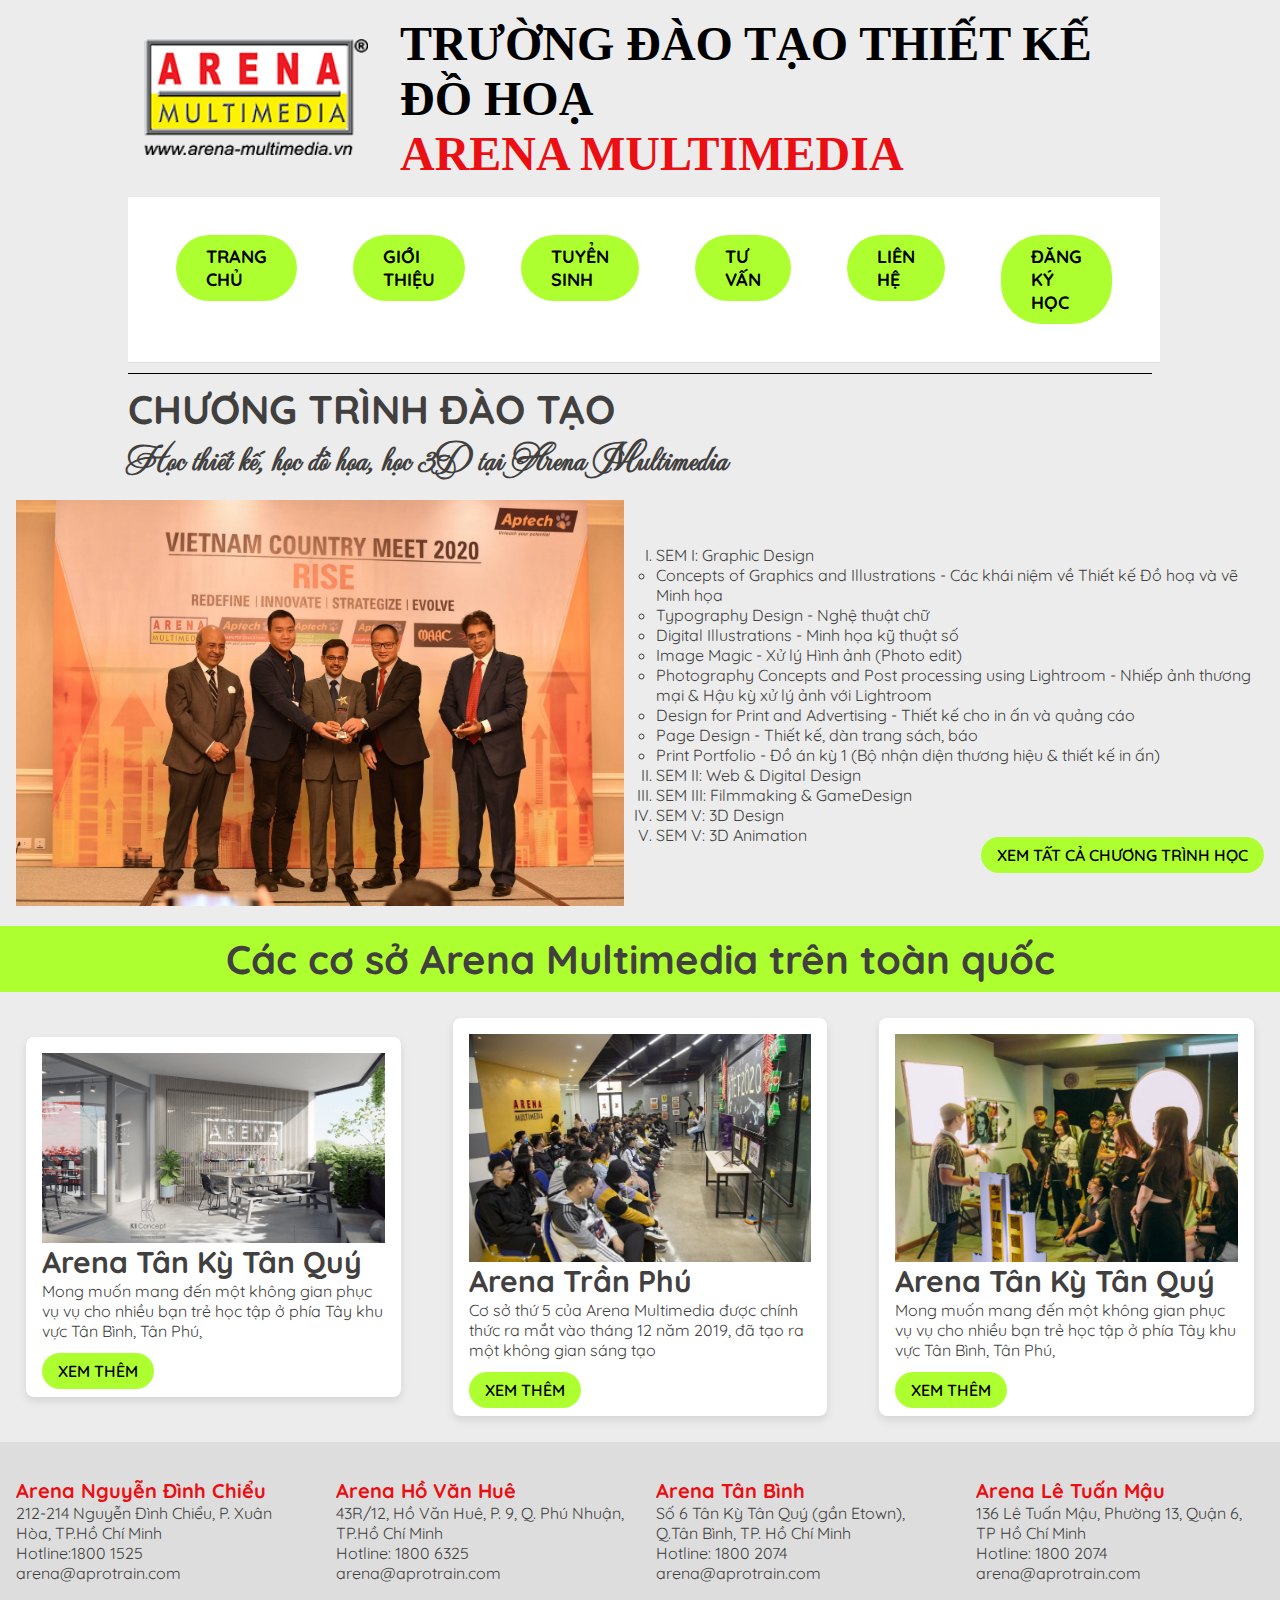
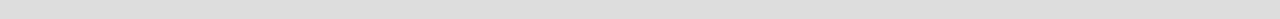
<file: index.html>
<!doctype html>
<html>
	<head>
<meta charset="utf-8">
<title>TRƯỜNG ĐÀO TẠO THIẾT KẾ ĐỒ HOẠ
ARENA MULTIMEDIA</title>
 <link rel="icon" href="img/Favicon-1.png">
<link rel="stylesheet" href="CSS/main_style.css">
	
</head>

<body>
<div class="container">
	
			<div class="row">
			<div class="col-3">
				<img src="img/Favicon-1.png" alt="logo-arena" class="img-100"></div>
			
		  <div class="col-9">
			<h1 class="text-dark">TRƯỜNG ĐÀO TẠO THIẾT KẾ ĐỒ HOẠ
              <br>
				<span class="text-primary ">ARENA MULTIMEDIA  </span>  </h1>      		
  </div>
	</div>
  <div class="row">
			<div class="">
				<nav class="navbar">
					<ul>
						<li><a href="index.html">TRANG CHỦ</a></li>
						<li><a href="gioi_thieu.html">GIỚI THIỆU</a></li>
						<li><a href="tuyensinh.html">TUYỂN SINH</a></li>
						<li><a href="tuvan.html">TƯ VẤN</a></li>
						<li><a href="lienhe.html">LIÊN HỆ</a></li>
						<li><a href="dangkyhoc.html">ĐĂNG KÝ HỌC</a></li>
					</ul>
				</nav>
				</div>
				</div>
					<div class="full-line"></div>
				
				
				
				<h2>CHƯƠNG TRÌNH ĐÀO TẠO</h2>
	<h3 class="font-script">Học thiết kế, học đồ họa, học 3D tại Arena Multimedia</h3>

			</div>

		
		<div class="row">
			<div class="col-6">
				<img src="img/pic 01.jpg" alt="doitac_arena" class="img-100">
			</div>
			<div class="col-6">
				<ol type="I">
		<li>SEM I: Graphic Design
		<ul>
		<li>Concepts of Graphics and Illustrations - Các khái niệm về Thiết kế Đồ hoạ và vẽ Minh họa</li>
		<li>Typography Design - Nghệ thuật chữ</li>
		<li>Digital Illustrations - Minh họa kỹ thuật số</li>
		<li>Image Magic - Xử lý Hình ảnh (Photo edit)</li>
		<li>Photography Concepts and Post processing using Lightroom - Nhiếp ảnh thương mại &amp; Hậu kỳ xử lý ảnh với Lightroom</li>
		<li>Design for Print and Advertising - Thiết kế cho in ấn và quảng cáo</li>
		<li>Page Design - Thiết kế, dàn trang sách, báo</li>
		<li>Print Portfolio - Đồ án kỳ 1 (Bộ nhận diện thương hiệu &amp; thiết kế in ấn)</li>
	</ul>
		</li>
		<li>	SEM II: Web &amp; Digital Design</li>
		<li>SEM III: Filmmaking &amp; GameDesign</li>
		<li>SEM V: 3D Design</li>
		<li>SEM V: 3D Animation</li>
	</ol>
			
			<p align="right">
				<a href="#" class="btn-primary">XEM TẤT CẢ CHƯƠNG TRÌNH HỌC</a>
				</p>
			</div>
		</div>
	<div class="container-fluid py-5">
  <div class="container text-center">
	  <h2 class="text-white fw-bold">Các cơ sở Arena Multimedia trên toàn quốc</h2>
		</div>
		</div>

		
	<div class="row">
		<div class="col-4">
			<div class="card">
			<img src="img/pic (1).png" alt="" class="img-100">
			<h4>Arena Tân Kỳ Tân Quý</h4>
			<p class="margin">Mong muốn mang đến một không gian phục vụ vụ cho nhiều bạn trẻ học tập ở phía Tây khu vực Tân Bình, Tân Phú,</p>
			<p><a href="#" class="btn-primary">XEM THÊM</a></p></div>
		</div>
		<div class="col-4">
			<div class="card">
		<img src="img/pic (4).jpg" alt="" class="img-100">
			<h4>Arena Trần Phú</h4>
			<p class="margin">Cơ sở thứ 5 của Arena Multimedia được chính thức ra mắt vào tháng 12 năm 2019, đã tạo ra một không gian sáng tạo</p>
			<p><a href="#"  class="btn-primary">XEM THÊM</a></p></div>
		</div>
		<div class="col-4">
			<div class="card h-100">
		<img src="img/pic (5).jpg" alt="" class="img-100">
			<h4>Arena Tân Kỳ Tân Quý</h4>
			<p class="margin"> Mong muốn mang đến một không gian phục vụ vụ cho nhiều bạn trẻ học tập ở phía Tây khu vực Tân Bình, Tân Phú,</p>


			<p><a href="#" class="btn-primary">XEM THÊM</a></p></div>
		</div>
	</div>

		<footer>
	<div>
	<div class="row">
		<div class="col-3">
			<h5 class="text-primary">Arena Nguyễn Đình Chiểu</h5>
			<p>212-214 Nguyễn Đình Chiểu, P. Xuân Hòa, TP.Hồ Chí Minh</p>
			<p>Hotline:1800 1525</p>			
			<p>arena@aprotrain.com</p>
	</div>
		<div class="col-3">
			<h5 class="text-primary">Arena Hồ Văn Huê</h5>
			<p>43R/12, Hồ Văn Huê, P. 9, Q. Phú Nhuận, TP.Hồ Chí Minh</p>
			<p>Hotline: 1800 6325</p>			
			<p>arena@aprotrain.com</p>
	</div><div class="col-3">
			<h5 class="text-primary">Arena Tân Bình</h5>
			<p>Số 6 Tân Kỳ Tân Quý (gần Etown), Q.Tân Bình, TP. Hồ Chí Minh</p>
			<p>Hotline: 1800 2074</p>			
			<p>arena@aprotrain.com</p>
	</div><div class="col-3">
			<h5 class="text-primary">Arena Lê Tuấn Mậu</h5>
			<p>136 Lê Tuấn Mậu, Phường 13, Quận 6, TP Hồ Chí Minh
</p>
			<p>Hotline: 1800 2074</p>			
			<p>arena@aprotrain.com</p>
	</div>

	
		
	</div>
</div>	
</footer>
	
	
	
	
	
	
		
	
	
		
	
	
	
	


	








	
	
</body>
</html>
</file>
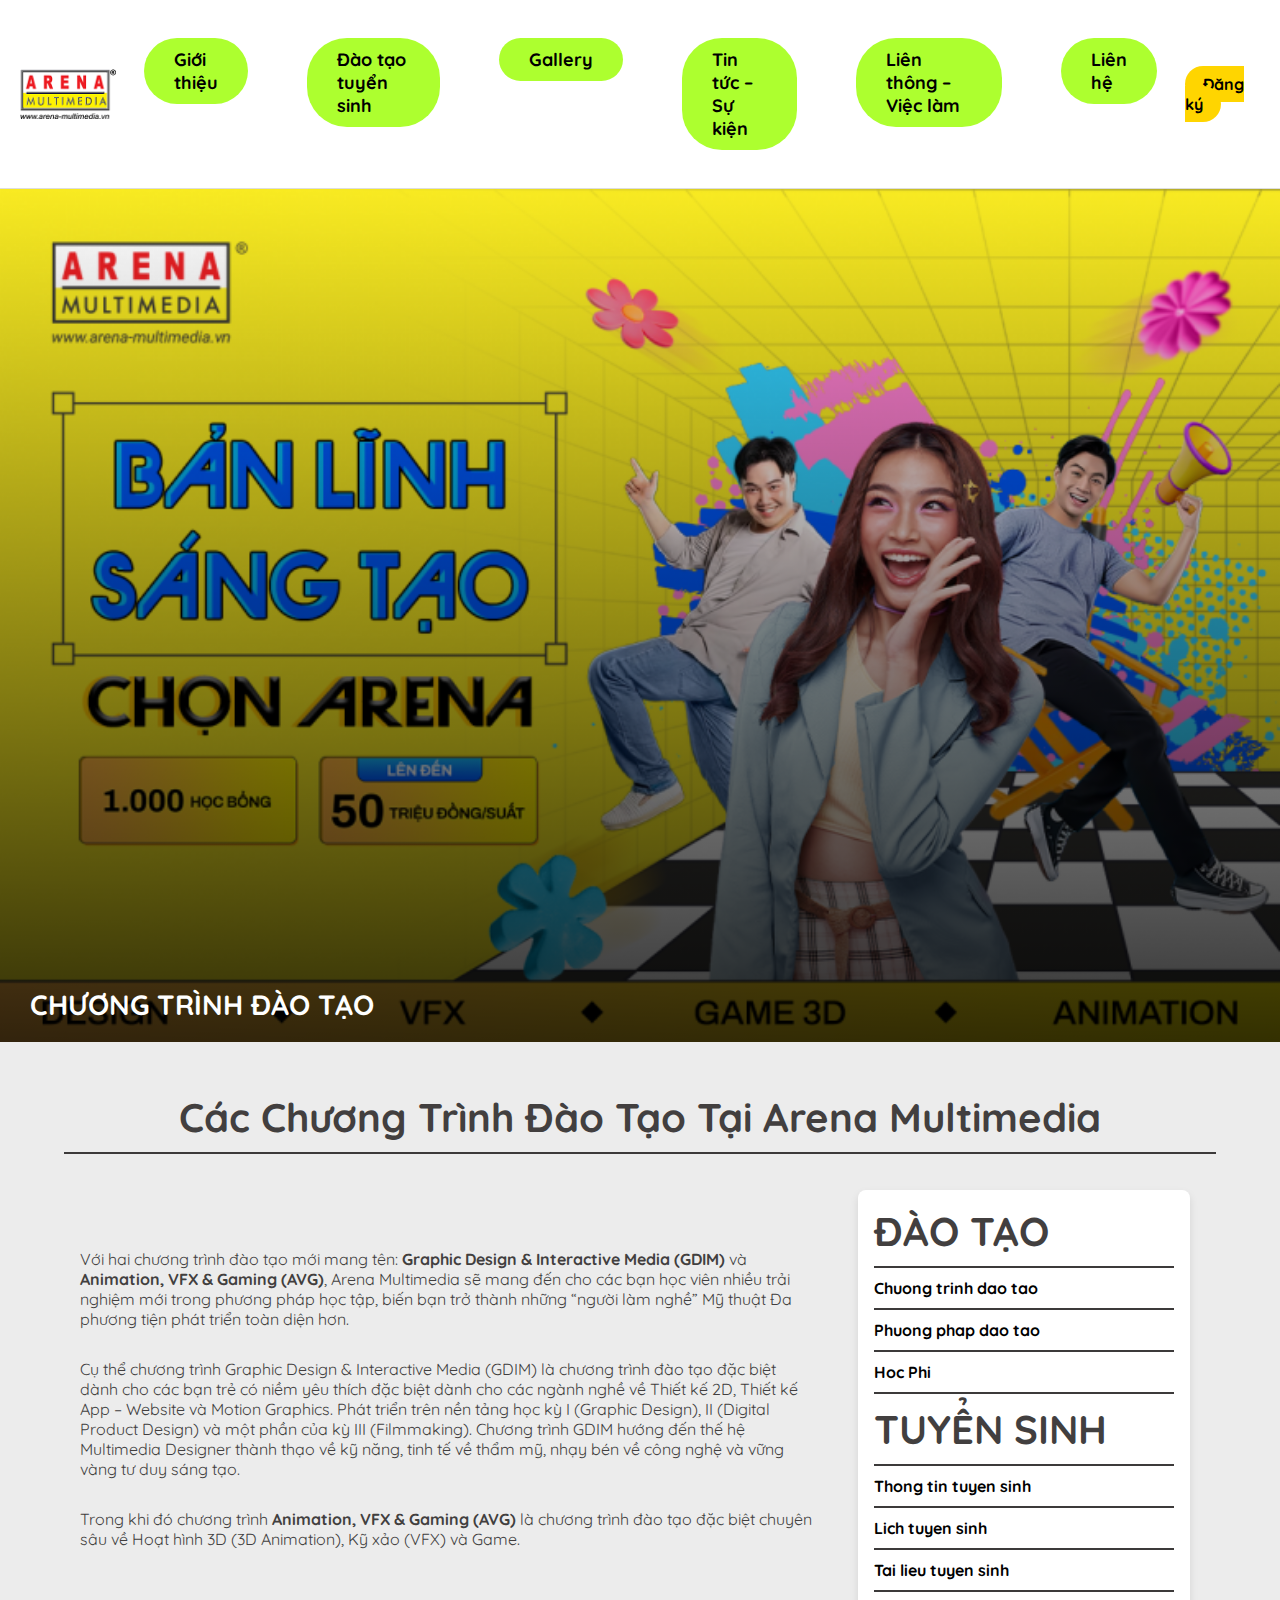
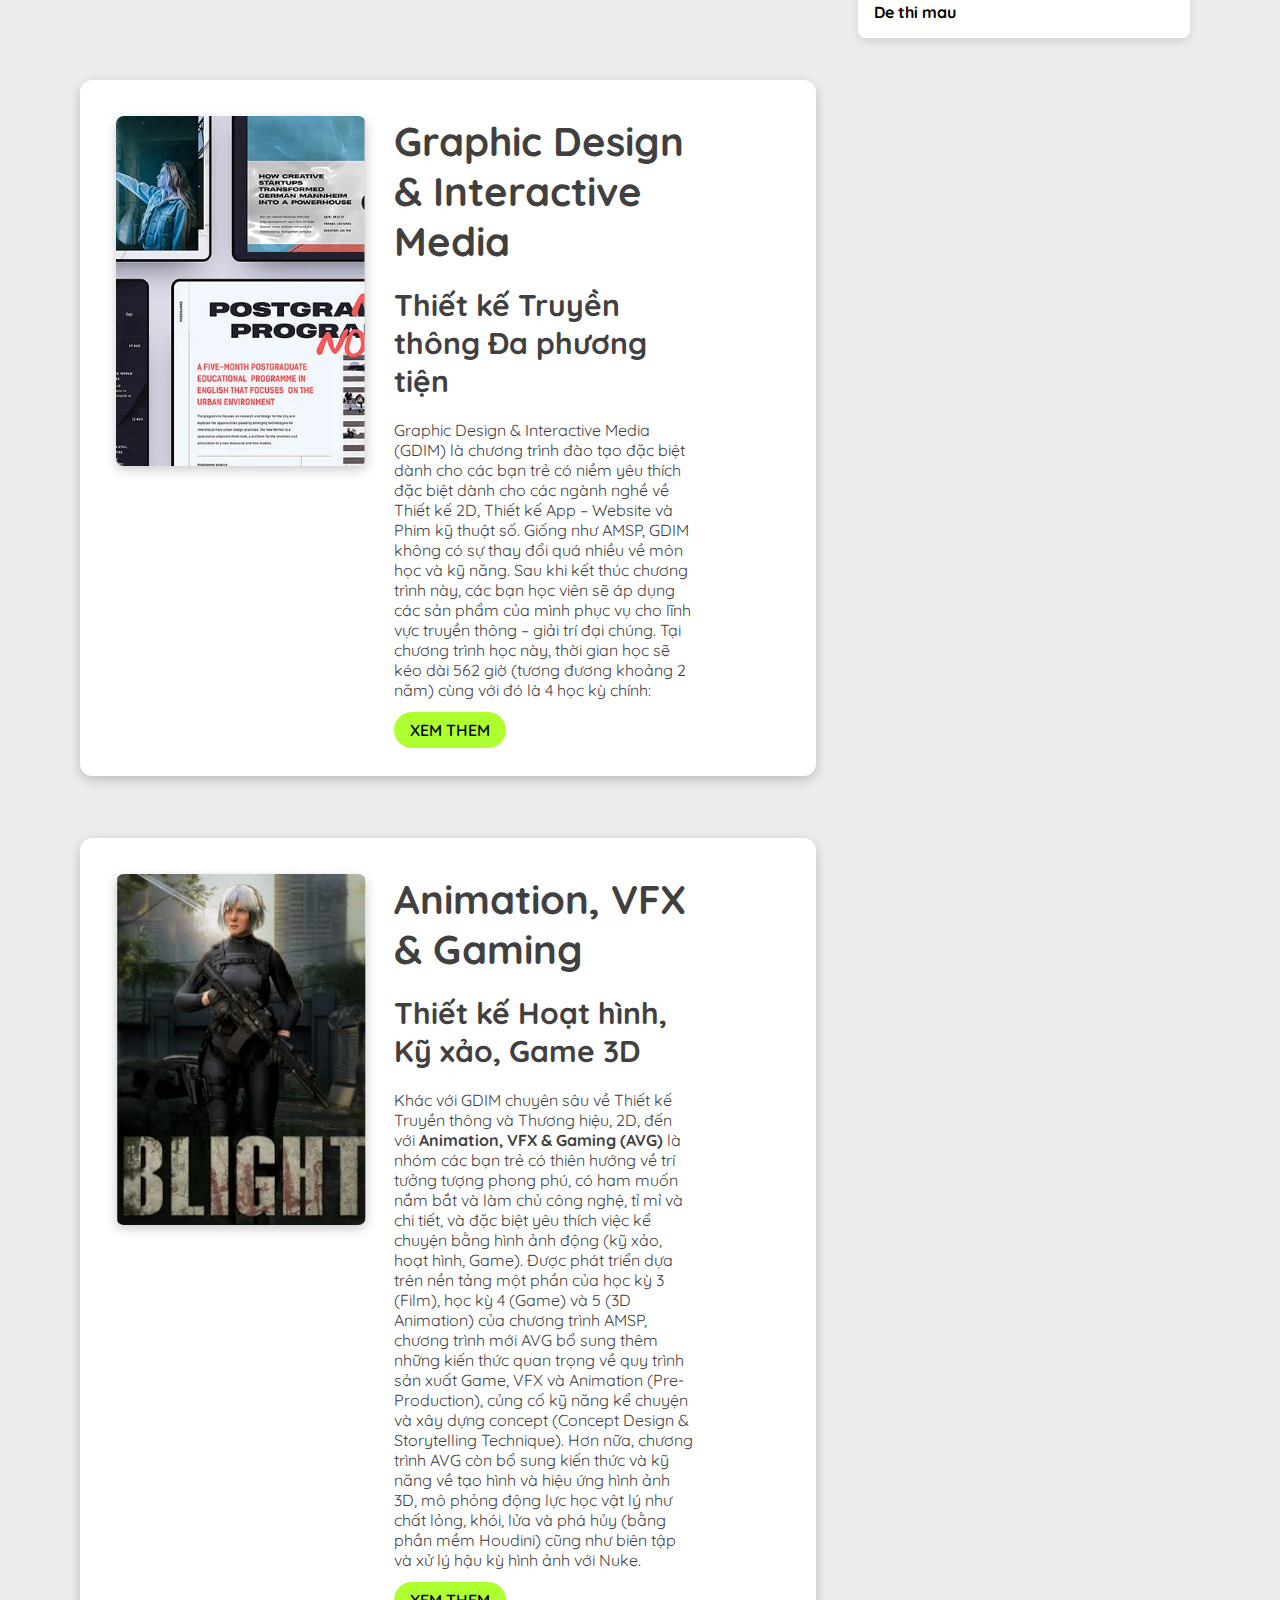
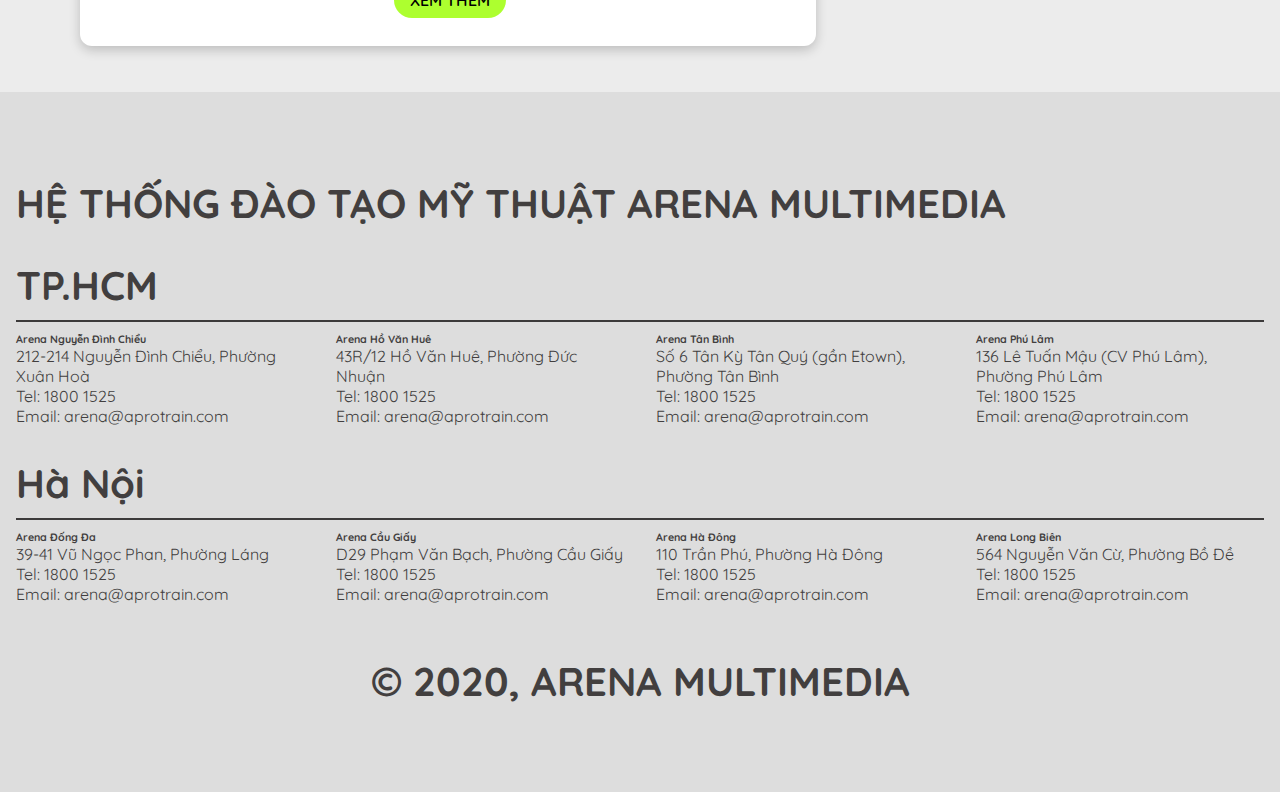
<file: dangkiarena.html>
<!doctype html>
<html>
	<head>
<meta charset="utf-8">
<title>TRƯỜNG ĐÀO TẠO THIẾT KẾ ĐỒ HOẠ
ARENA MULTIMEDIA</title>
<link rel="icon" type="image/png" href="img/Favicon-1.png">
  <link rel="shortcut icon" type="image/png" href="img/Favicon-1.png">
	</head>

	<link rel="stylesheet" href="CSS/main_style.css">
	
<body>
<header class="navbar">
  <div class="logo">  
	<img src="img/Favicon-1.png" alt="" class="img-100-1">
  </div>
<nav class="menu">
    <ul>
      <li><a href="#">Giới thiệu</a></li>
      <li><a href="#">Đào tạo tuyển sinh</a></li>
      <li><a href="#">Gallery</a></li>
      <li><a href="#">Tin tức – Sự kiện</a></li>
      <li><a href="#">Liên thông – Việc làm</a></li>
      <li><a href="#">Liên hệ</a></li>
    </ul>
  </nav>
  <div class="cta">
    <a href="#" class="btn-register">Đăng ký</a>
  </div>
</header>
	<div class="banner">
  <img src="img/FB-1200-X-800-780x520.png" alt="banner" />
  <div class="overlay"></div>
  <div class="text">CHƯƠNG TRÌNH ĐÀO TẠO</div>
		
</div>
<div class="container-2">
	<div class="row">
<h2 align="left">Các Chương Trình Đào Tạo Tại Arena Multimedia</h2>
		<div class="custom-line"></div>
	<div class="col-8">
  <div class="intro-box-p">
	  <div class="intro-box-p">
    <p>
      Với hai chương trình đào tạo mới mang tên: <b>Graphic Design &amp;  Interactive Media (GDIM)</b> và
      <b>Animation, VFX &amp;  Gaming (AVG)</b>, Arena Multimedia sẽ mang đến cho các bạn học viên nhiều trải
      nghiệm mới trong phương pháp học tập, biến bạn trở thành những “người làm nghề” Mỹ thuật Đa phương
      tiện phát triển toàn diện hơn.
    </p></div>

    <div class="intro-box-p"><p>
      Cụ thể chương trình Graphic Design &amp;  Interactive Media (GDIM) là chương trình đào tạo đặc biệt
      dành cho các bạn trẻ có niềm yêu thích đặc biệt dành cho các ngành nghề về Thiết kế 2D, Thiết kế
      App – Website và Motion Graphics. Phát triển trên nền tảng học kỳ I (Graphic Design), II (Digital
      Product Design) và một phần của kỳ III (Filmmaking). Chương trình GDIM hướng đến thế hệ Multimedia Designer thành thạo về kỹ năng, tinh tế về thẩm mỹ,
      nhạy bén về công nghệ và vững vàng tư duy sáng tạo.
   </p></div>

   <div class="intro-box-p"> <p>
      Trong khi đó chương trình <b>Animation, VFX &amp;  Gaming (AVG)</b> là chương trình đào tạo đặc biệt
      chuyên sâu về Hoạt hình 3D (3D Animation), Kỹ xảo (VFX) và Game.
    </p></div>
  </div>
</div>
		
		
		
		
		
		
		
	<div class="col-4">
	<div class="card">	
		<h2>ĐÀO TẠO</h2>
		<div class="custom-line"></div>
		<p><a href="#">Chuong trinh dao tao</a></p>
			<div class="custom-line"></div>
		<p><a href="#">Phuong phap dao tao</a></p>
			<div class="custom-line"></div>
			<p><a href="#">Hoc Phi</a></p>
			<div class="custom-line"></div>
			<h2>TUYỂN SINH</h2>
			<div class="custom-line"></div>
			<p><a href="#">Thong tin tuyen sinh</a></p>
				<div class="custom-line"></div>
			<p><a href="#">Lich tuyen sinh</a></p>
				<div class="custom-line"></div>
			<p><a href="#">Tai lieu tuyen sinh</a></p>
				<div class="custom-line"></div>
			<p><a href="#">De thi mau</a></p>
		
	
	</div></div>
	</div>
		
	

	<div class="col-8">
 <div class="program-card" >
	 <div class="col-3">
	 <div class="program-image">
	 <img src="img/hk2-img-1.png.webp" alt=""></div></div>
	 <div class="row">
		 <div class="col-8">
	<div class="margin"><h2 align="left">Graphic Design &amp; Interactive Media</h2> </div>
	 <div class="margin"><h4 align="left">Thiết kế Truyền thông Đa phương tiện</h4></div>
	<div class="margin">Graphic Design &amp; Interactive Media (GDIM) là chương trình đào tạo đặc biệt dành cho các bạn trẻ có niềm yêu thích đặc biệt dành cho các ngành nghề về Thiết kế 2D, Thiết kế App – Website và Phim kỹ thuật số. Giống như AMSP, GDIM không có sự thay đổi quá nhiều về môn học và kỹ năng. Sau khi kết thúc chương trình này, các bạn học viên sẽ áp dụng các sản phẩm của mình phục vụ cho lĩnh vực truyền thông – giải trí đại chúng. Tại chương trình học này, thời gian học sẽ kéo dài 562 giờ (tương đương khoảng 2 năm) cùng với đó là 4 học kỳ chính:</div>
			 
	 <div><a href="#" class="btn-primary">XEM THEM</a> 			 </div>
			 

	 
	</div></div>
	</div>
	</div>

	<div class="col-8">
 <div class="program-card" >
	 <div class="col-3">
	 <div class="program-image">
	 <img src="img/Khoa-do-hoa-game-3d-arena.jpg.webp" alt=""></div></div>
	 <div class="row">
		 <div class="col-8">
	<div class="margin"><h2 align="left">Animation, VFX  &amp; Gaming</h2> </div>
	 <div class="margin"><h4 align="left">Thiết kế Hoạt hình, Kỹ xảo, Game 3D</h4></div>
	<div class="margin">Khác với GDIM chuyên sâu về Thiết kế Truyền thông và Thương hiệu, 2D, đến với <b>Animation, VFX  &amp; Gaming (AVG) </b>là nhóm các bạn trẻ có thiên hướng về trí tưởng tượng phong phú, có ham muốn nắm bắt và làm chủ công nghệ, tỉ mỉ và chi tiết, và đặc biệt yêu thích việc kể chuyện bằng hình ảnh động (kỹ xảo, hoạt hình, Game). Được phát triển dựa trên nền tảng một phần của học kỳ 3 (Film), học kỳ 4 (Game) và 5 (3D Animation) của chương trình AMSP, chương trình mới AVG bổ sung thêm những kiến thức quan trọng về quy trình sản xuất Game, VFX và Animation (Pre-Production), củng cố kỹ năng kể chuyện và xây dựng concept (Concept Design  &amp; Storytelling Technique). Hơn nữa, chương trình AVG còn bổ sung kiến thức và kỹ năng về tạo hình và hiệu ứng hình ảnh 3D, mô phỏng động lực học vật lý như chất lỏng, khói, lửa và phá hủy (bằng phần mềm Houdini) cũng như biên tập và xử lý hậu kỳ hình ảnh với Nuke. </div>
			 
	 <div><a href="#" class="btn-primary">XEM THEM</a> 			 </div>
			 

	 
	</div></div>
	</div>
	</div>
	</div>
	
	<footer>

		  <div class = " bg-footer">
    <div class="row">
      <div class="col-12 ">
        <h2>HỆ THỐNG ĐÀO TẠO MỸ THUẬT ARENA MULTIMEDIA</h2>
      </div>
     <div class = "col-12">
      <h2>TP.HCM</h2>
			<div class="custom-line"></div>
    </div>

    </div>

    <div class="row" style = " margin-top: -32px;">
      <div class="col-3">
        <h6>Arena Nguyễn Đình Chiểu</h6>
        <p>212-214 Nguyễn Đình Chiểu, Phường Xuân Hoà</p>
        <p>Tel: 1800 1525</p>
        <p>Email: arena@aprotrain.com</p>
      </div>
      <div class="col-3">
        <h6>Arena Hồ Văn Huê</h6>
        <p>43R/12 Hồ Văn Huê, Phường Đức Nhuận</p>
          <p>Tel: 1800 1525</p>
          <p>Email: arena@aprotrain.com</p>
      </div>
      <div class="col-3">
        <h6>Arena Tân Bình</h6>
        <p>Số 6 Tân Kỳ Tân Quý (gần Etown), Phường Tân Bình</p>
          <p>Tel: 1800 1525</p>
          <p>Email: arena@aprotrain.com</p>
      </div>
      <div class="col-3">
        <h6>Arena Phú Lâm</h6>
        <p>136 Lê Tuấn Mậu (CV Phú Lâm), Phường Phú Lâm</p>
          <p>Tel: 1800 1525</p>
          <p>Email: arena@aprotrain.com</p>
      </div>
    </div>

    <div class = "col-12">
      <h2>Hà Nội</h2>
			<div class="custom-line"></div>
    </div>

    <div class = "row">

    <div class="row" style = " margin-top: -32px;">
      <div class="col-3">
        <h6>Arena Đống Đa</h6>
        <p>39-41 Vũ Ngọc Phan, Phường Láng</p>
        <p>Tel: 1800 1525</p>
        <p>Email: arena@aprotrain.com</p>
      </div>
      <div class="col-3">
        <h6>Arena Cầu Giấy</h6>
        <p>D29 Phạm Văn Bạch, Phường Cầu Giấy</p>
          <p>Tel: 1800 1525</p>
          <p>Email: arena@aprotrain.com</p>
      </div>
      <div class="col-3">
        <h6>Arena Hà Đông</h6>
        <p>110 Trần Phú, Phường Hà Đông</p>
          <p>Tel: 1800 1525</p>
          <p>Email: arena@aprotrain.com</p>
      </div>
      <div class="col-3">
        <h6>Arena Long Biên</h6>
        <p>564 Nguyễn Văn Cừ, Phường Bồ Đề</p>
          <p>Tel: 1800 1525</p>
          <p>Email: arena@aprotrain.com</p>
      </div>
      <div class="col-12 bottom-line">
        &nbsp; 
    </div>

    <div class="row" style = "margin-top: -32px;">
      <div class="col-12">
        <h2>© 2020, ARENA MULTIMEDIA</h2>
      </div>
    </div>

</div>
  








    </div>
  
		
		

	

	


	

	
	
</div>
</footer>

	</body>
</html>
</file>
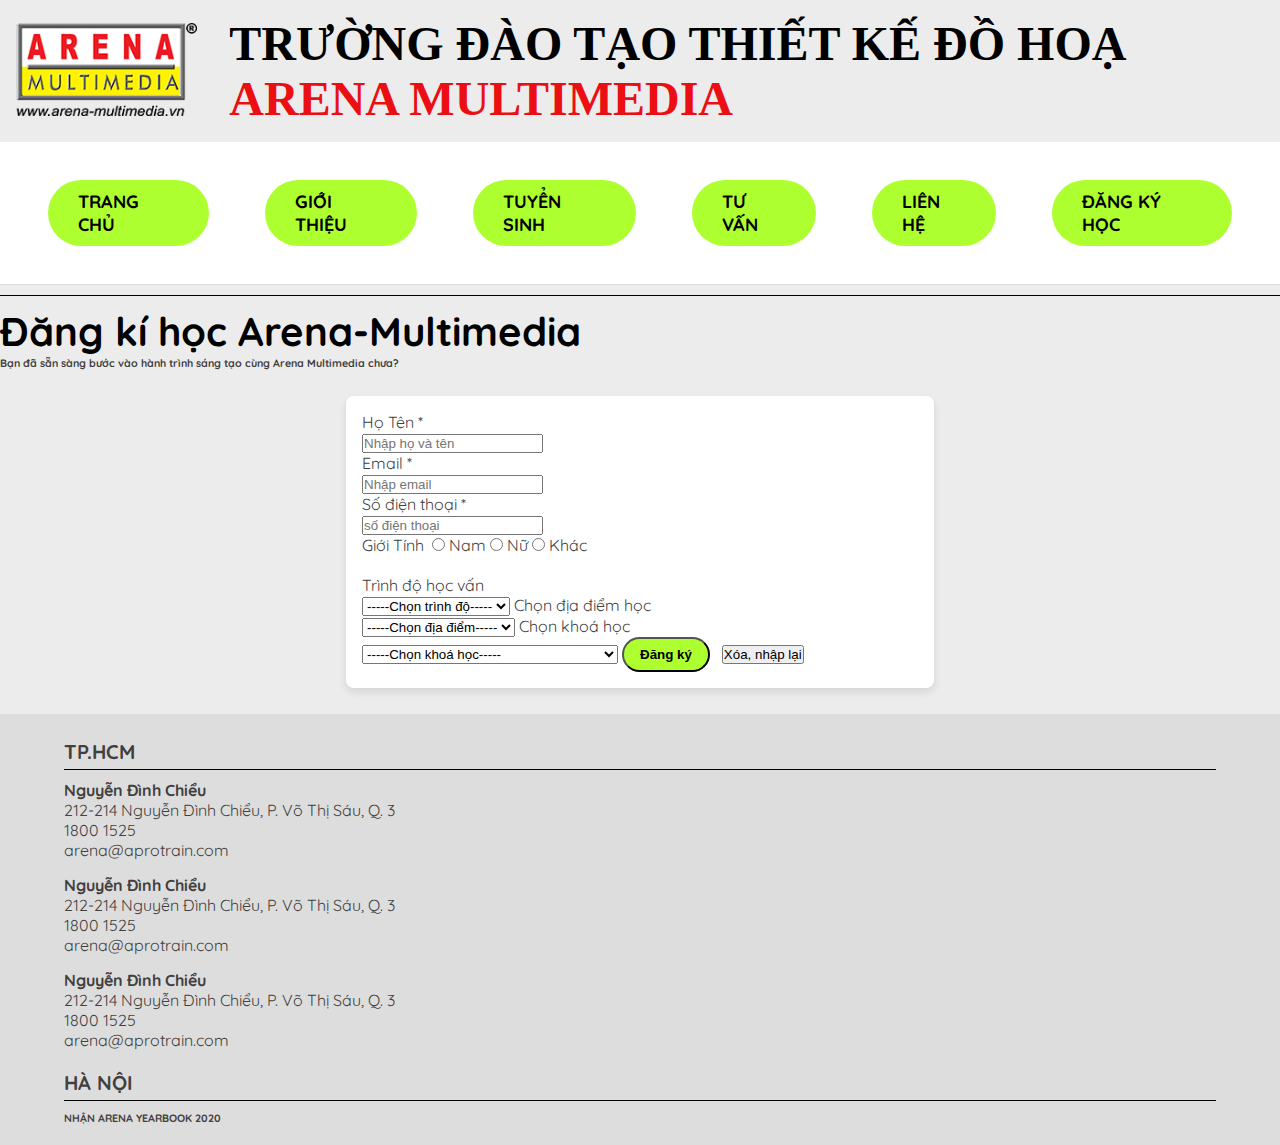
<file: dangkyhoc.html>
<!doctype html>
<html>
	<head>
<meta charset="utf-8">
<title>TRƯỜNG ĐÀO TẠO THIẾT KẾ ĐỒ HOẠ
ARENA MULTIMEDIA</title>
<link rel="icon" type="image/png" href="img/Favicon-1.png">
  <link rel="shortcut icon" type="image/png" href="img/Favicon-1.png">


	<link rel="stylesheet" href="CSS/main_style.css">
	
</head>

<body>
		<div class="row">
			<div class="col-2">
				<img src="img/Favicon-1.png" alt="logo-arena" class="img-100">
			</div>
			<div class="col-10">
			<h1 class="text-dark">TRƯỜNG ĐÀO TẠO THIẾT KẾ ĐỒ HOẠ
              <br>
				<span class="text-primary ">ARENA MULTIMEDIA  </span>        
				</h1>
			
			</div>
		</div>
	<div class="row">
			<div class="">
				<nav class="navbar">
					<ul>
						<li><a href="index.html">TRANG CHỦ</a></li>
						<li><a href="gioi_thieu.html">GIỚI THIỆU</a></li>
						<li><a href="tuyensinh.html">TUYỂN SINH</a></li>
						<li><a href="tuvan.html">TƯ VẤN</a></li>
						<li><a href="lienhe.html">LIÊN HỆ</a></li>
						<li><a href="dangkyhoc.html">ĐĂNG KÝ HỌC</a></li>
					</ul>
				</nav>
				</div>
				</div>
<div class="full-line"></div>
				
		<body> </body>
			<h2> <a href="dangkiarena.html">Đăng kí học Arena-Multimedia</a></h2>
			<h6>Bạn đã sẵn sàng bước vào hành trình sáng tạo cùng Arena Multimedia chưa?</h6>
			
			
			<div class="row">
		<div class="col-6">
			<div class="card">
			<form action="#">
	<label for="hoten">Họ Tên *</label><br>
	<input type="text" name="hoten" id="hoten"  placeholder="Nhập họ và tên" class="form-control" required><br>
	<label for="mail">Email *</label><br>
	<input type="text" name="email" id="mail" placeholder="Nhập email" class="form-control" required><br>
	<label for="sdt">Số điện thoại *</label><br>
	<input type="text" name="sdt" id="sdt" placeholder="số điện thoại" class="form-control" required><br>
	<label for="gender">Giới Tính</label>&nbsp;
	<input type="radio" name="gender" id="nam" value="Nam">
	<label for="nam">Nam</label>
	<input type="radio" name="gender" id="nu" value=" Nữ">
	<label for="nu">Nữ</label>
	<input type="radio" name="gender" id="khac" value=" Khác">
	<label for="khac">Khác</label><br><br>
	<label for="trinhdo">Trình độ học vấn</label><br>
	<select name="hocvan" id="hocvan" class="form-control">
		<option value="null">-----Chọn trình độ-----</option>
		<option value="thpt">Tốt nghiệp THPT</option>
		<option value="caodang">Cao đẳng</option>
		<option value="daihoc">Đại học</option>
		<option value="khac">Khác</option>
	</select>
	<label for="diadem">Chọn địa điểm học</label><br>
	<select name="khuvuc" id="khuvuc" class="form-control">
	<option value="null">-----Chọn địa điểm-----</option>
	<option value="hanoi">Ha Noi</option>
	<option value="hcm">Ho Chi Minh</option>
	</select>
	<label for="semester">Chọn khoá học</label><br>
	<select name="semester" id="semester" class="form-control">
	<option value="null">-----Chọn khoá học-----</option>
	<option value="sem1">Sem1: Visual Communication Design</option>
	<option value="sem2">Sem2: Branding Design</option>
	<option value="sem3">Sem3: Motion Graphics&amp; Video content</option>
	<option value="sem4">Sem4: Digital Product Development</option>
	</select>
	<input type="submit" value="Đăng ký" class="btn-primary" align="right"> &nbsp;
	<input type="reset" value="Xóa, nhập lại" class="btn-secondary" align="middle">
			
</form>	
				
</div>	

</div>
	</div>			

			
				
				
				
				
				
				
				
				
				
				
			
		
				
</body>				


	
<footer>
		<div class="container-2">
	<div class="bg-light">
		
		<h5 class="full-line">TP.HCM</h5>	

		
		<div class="block">
	<p><strong>Nguyễn Đình Chiểu</strong></p>
		<p>212-214 Nguyễn Đình Chiểu, P. Võ Thị Sáu, Q. 3</p>
		<p>1800 1525</p>
		<p>arena@aprotrain.com</p></div>
		</div>
		
		
		
		<div class="block">
	<p><strong>Nguyễn Đình Chiểu</strong></p>
		<p>212-214 Nguyễn Đình Chiểu, P. Võ Thị Sáu, Q. 3</p>
		<p>1800 1525</p>
		<p>arena@aprotrain.com</p></div>
		
	
	
		<div class="block">
	<p><strong>Nguyễn Đình Chiểu</strong></p>
		<p>212-214 Nguyễn Đình Chiểu, P. Võ Thị Sáu, Q. 3</p>
		<p>1800 1525</p>
		<p>arena@aprotrain.com</p></div>
	<h5 class="full-line">HÀ NỘI</h5>
	
	<h6>NHẬN ARENA YEARBOOK 2020</h6>
		
		

	
	
	
	
	
	
	</div>	
</footer>
	
	</html>
</file>
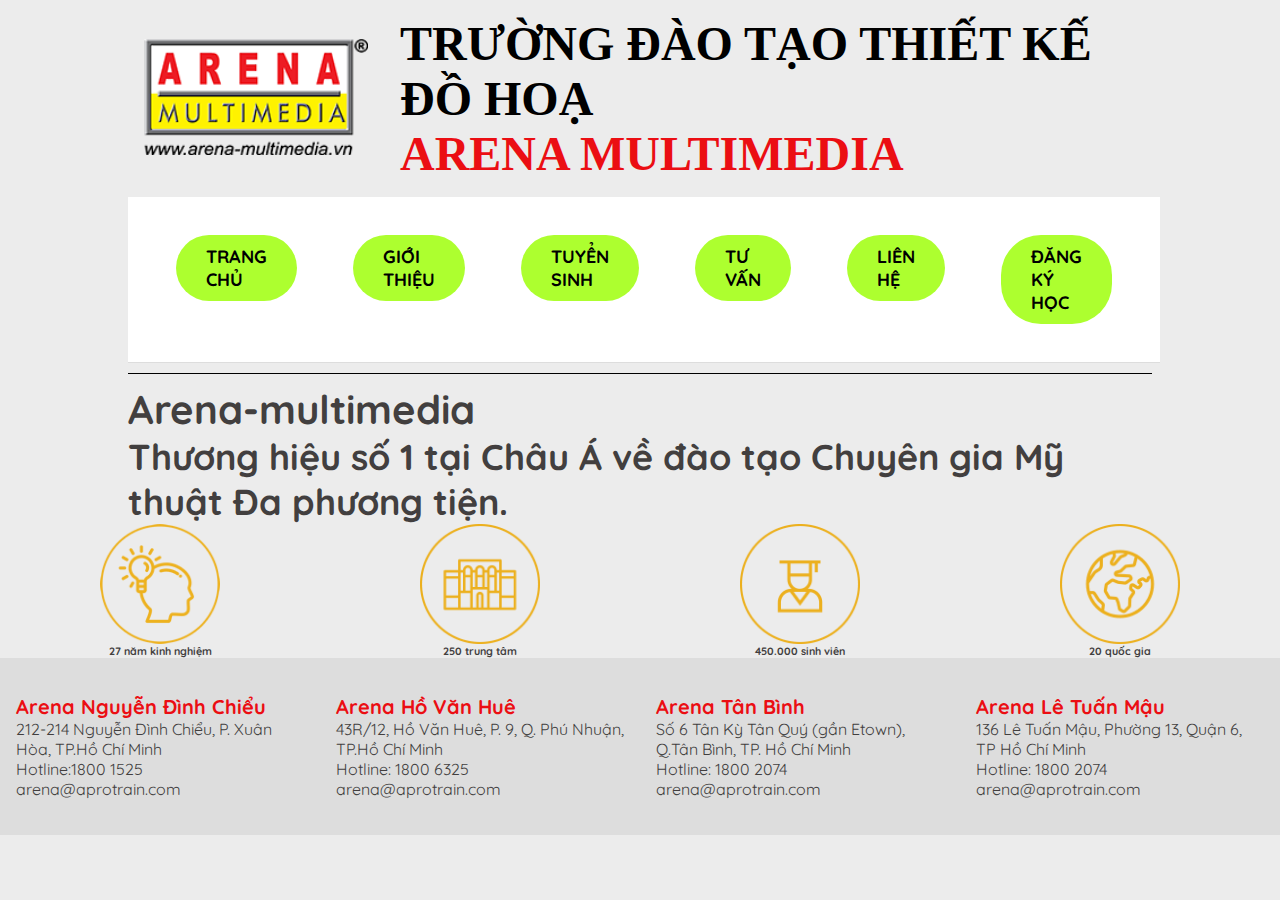
<file: gioi_thieu.html>
<!doctype html>
<html>
	<head>
<meta charset="utf-8">
<title>TRƯỜNG ĐÀO TẠO THIẾT KẾ ĐỒ HOẠ
ARENA MULTIMEDIA</title>
<link rel="icon" type="image/png" href="img/Favicon-1.png">
  <link rel="shortcut icon" type="image/png" href="img/Favicon-1.png">


	<link rel="stylesheet" href="CSS/main_style.css">
	
</head>

<body>
	<div class="container">
		<div class="row">
			<div class="col-3">
				<img src="img/Favicon-1.png" alt="logo-arena" class="img-100" >
			</div>
			<div class="col-9 ">
			<h1 class="text-dark">TRƯỜNG ĐÀO TẠO THIẾT KẾ ĐỒ HOẠ
              <br>
				<span class="text-primary ">ARENA MULTIMEDIA  </span>        
				</h1>
			
			</div>
		</div>
	
		<div class="row">
			
				<nav class="navbar">
					<ul>
						<li><a href="index.html">TRANG CHỦ</a></li>
						<li><a href="gioi_thieu.html">GIỚI THIỆU</a></li>
						<li><a href="tuyensinh.html">TUYỂN SINH</a></li>
						<li><a href="tuvan.html">TƯ VẤN</a></li>
						<li><a href="lienhe.html">LIÊN HỆ</a></li>
						<li><a href="dangkyhoc.html">ĐĂNG KÝ HỌC</a></li>
					</ul>
				</nav>
				
				</div>
	<div class="full-line"></div>
      <h2>Arena-multimedia</h2>

      <h3> Thương hiệu số 1 tại Châu Á về đào tạo Chuyên gia Mỹ thuật Đa phương tiện. </h3>

    </div>

    <div class="row text-center">

      <div class="w-25 "> <img src="img/icon-1.webp" alt="" class="img-100-1">

        <h6 > 27 năm kinh nghiệm </h6>

      </div>

      <div class="w-25"> <img src="img/icon-2.webp" alt="" class="img-100-1">

        <h6 align="center"> 250 trung tâm</h6>

      </div>

      <div class="w-25"> <img src="img/icon-3.webp" alt="" class="img-100-1">

        <h6 align="center"> 450.000 sinh viên</h6>

      </div>

      <div class="w-25"> <img src="img/icon-4.webp" alt="" class="img-100-1">

        <h6 align="center"> 20 quốc gia</h6>
</div>	
      </div>

    
			
		<footer>
	<div>
	<div class="row">
		<div class="col-3">
			<h5 class="text-primary">Arena Nguyễn Đình Chiểu</h5>
			<p>212-214 Nguyễn Đình Chiểu, P. Xuân Hòa, TP.Hồ Chí Minh</p>
			<p>Hotline:1800 1525</p>			
			<p>arena@aprotrain.com</p>
	</div>
		<div class="col-3">
			<h5 class="text-primary">Arena Hồ Văn Huê</h5>
			<p>43R/12, Hồ Văn Huê, P. 9, Q. Phú Nhuận, TP.Hồ Chí Minh</p>
			<p>Hotline: 1800 6325</p>			
			<p>arena@aprotrain.com</p>
	</div><div class="col-3">
			<h5 class="text-primary">Arena Tân Bình</h5>
			<p>Số 6 Tân Kỳ Tân Quý (gần Etown), Q.Tân Bình, TP. Hồ Chí Minh</p>
			<p>Hotline: 1800 2074</p>			
			<p>arena@aprotrain.com</p>
	</div><div class="col-3">
			<h5 class="text-primary">Arena Lê Tuấn Mậu</h5>
			<p>136 Lê Tuấn Mậu, Phường 13, Quận 6, TP Hồ Chí Minh
</p>
			<p>Hotline: 1800 2074</p>			
			<p>arena@aprotrain.com</p>
	</div>

	
		
	</div>
</div>	
</footer>
	
	
	
	
	
	
		
	
	
		
	
	
	
	


	

	
	
	
	
	
	
	
	
	
	
		
	</body>
	</html>
</file>
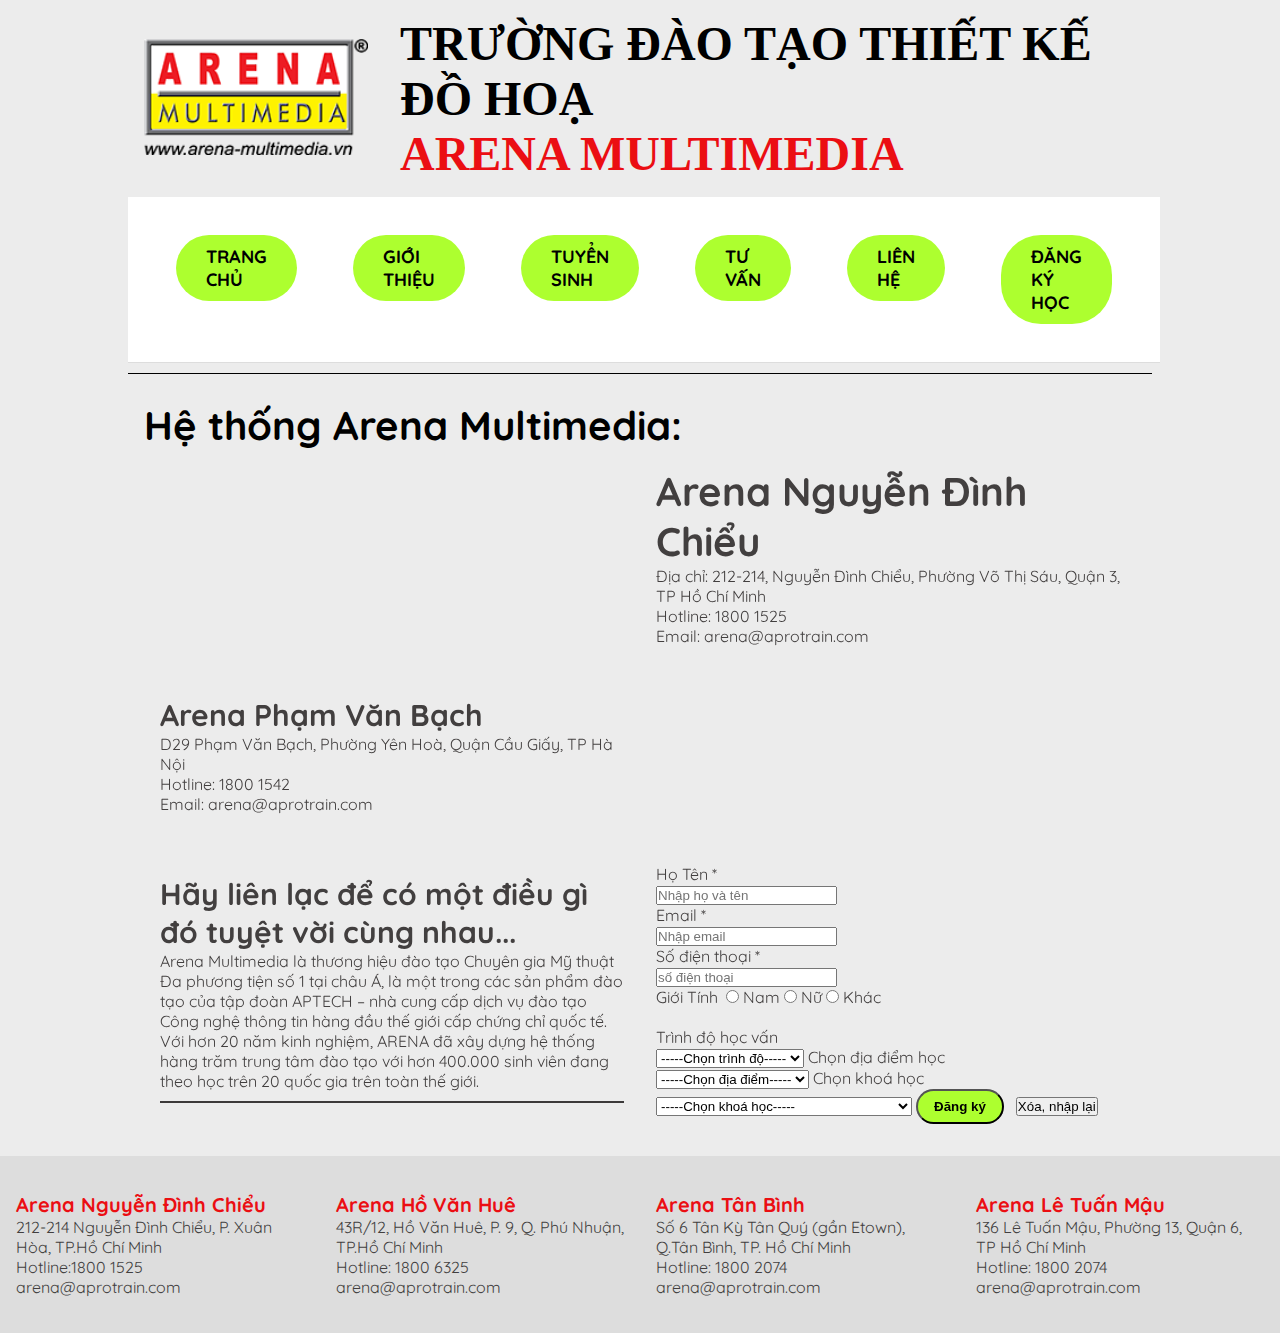
<file: lienhe.html>
<!doctype html>
<html>
	<head>
<meta charset="utf-8">
<title>TRƯỜNG ĐÀO TẠO THIẾT KẾ ĐỒ HOẠ
ARENA MULTIMEDIA</title>
<link rel="icon" type="image/png" href="img/Favicon-1.png">
  <link rel="shortcut icon" type="image/png" href="img/Favicon-1.png">


	<link rel="stylesheet" href="CSS/main_style.css">
	
</head>

<body>
	<div class="container">
		<div class="row">
			<div class="col-3">
				<img src="img/Favicon-1.png" alt="logo-arena" class="img-100">
			</div>
			<div class="col-9">
			<h1 class="text-dark">TRƯỜNG ĐÀO TẠO THIẾT KẾ ĐỒ HOẠ
              <br>
				<span class="text-primary ">ARENA MULTIMEDIA  </span>        
				</h1>
			
			</div>
		</div>

		<div class="row">
			<div class="">
				<nav class="navbar ">
					<ul>
						<li><a href="index.html">TRANG CHỦ</a></li>
						<li><a href="gioi_thieu.html">GIỚI THIỆU</a></li>
						<li><a href="tuyensinh.html">TUYỂN SINH</a></li>
						<li><a href="tuvan.html">TƯ VẤN</a></li>
						<li><a href="lienhe.html">LIÊN HỆ</a></li>
						<li><a href="dangkyhoc.html">ĐĂNG KÝ HỌC</a></li>
					</ul>
				</nav>
				</div>
				</div>
			<div class="full-line"></div>
		
		<div class="row">
			<div class="col-12">	
				<h2> <a href="dangkiarena.html">Hệ thống Arena Multimedia:</a></h2>
			
				<div class="row">
				<div class="col-6">
					<iframe src="https://www.google.com/maps/embed?pb=!1m18!1m12!1m3!1d3919.424016302961!2d106.68537797560477!3d10.778800765877076!2m3!1f0!2f0!3f0!3m2!1i1024!2i768!4f13.1!3m3!1m2!1s0x31752f3a9d0210a9%3A0xf3b608debb5af986!2sArena%20Multimedia!5e0!3m2!1svi!2s!4v1755950223056!5m2!1svi!2s" width="600" height="450" style="border:0;" allowfullscreen="" loading="lazy" referrerpolicy="no-referrer-when-downgrade" class="img-100"></iframe> 
			</div>
		<div class="col-6"> 
		<h2>Arena Nguyễn Đình Chiểu</h2>
					<p>Địa chỉ: 212-214, Nguyễn Đình Chiểu, Phường Võ Thị Sáu, Quận 3, TP Hồ Chí Minh</p>
			<p>Hotline: 1800 1525</p>
			<p>Email: arena@aprotrain.com</p>
			</div>
	         </div>	
			<div class="row">
			<div class="col-6">
			<h4>Arena Phạm Văn Bạch</h4>
				<p>D29 Phạm Văn Bạch, Phường Yên Hoà, Quận Cầu Giấy, TP Hà Nội</p>
				<p>Hotline: 1800 1542</p>
				<p>Email: arena@aprotrain.com</p></div>	
				<div class="col-6">
					<iframe src="https://www.google.com/maps/embed?pb=!1m18!1m12!1m3!1d3724.170485936608!2d105.78547947523388!3d21.0258633806227!2m3!1f0!2f0!3f0!3m2!1i1024!2i768!4f13.1!3m3!1m2!1s0x3135abae2b59b22d%3A0x33cf1d9360295f83!2sArena%20Multimedia!5e0!3m2!1svi!2s!4v1755950506933!5m2!1svi!2s" width="600" height="450" style="border:0;" allowfullscreen="" loading="lazy" referrerpolicy="no-referrer-when-downgrade" class="img-100"></iframe></div>
					</div>
			
		<div class="row">			
			<div class="col-6">
			<h4>Hãy liên lạc để có một điều gì đó tuyệt vời cùng nhau...</h4>
			<p>Arena Multimedia là thương hiệu đào tạo Chuyên gia Mỹ thuật Đa phương tiện số 1 tại châu Á, là một trong các sản phẩm đào tạo của tập đoàn APTECH – nhà cung cấp dịch vụ đào tạo Công nghệ thông tin hàng đầu thế giới cấp chứng chỉ quốc tế.</p>
				<p>Với hơn 20 năm kinh nghiệm, ARENA đã xây dựng hệ thống hàng trăm trung tâm đào tạo với hơn 400.000 sinh viên đang theo học trên 20 quốc gia trên toàn thế giới.</p>
			<div class="custom-line"></div>	
			</div>
			
				
		<div class="col-6">
			<form action="#">
	<label for="hoten">Họ Tên *</label><br>
	<input type="text" name="hoten" id="hoten"  placeholder="Nhập họ và tên" class="form-control" required><br>
	<label for="mail">Email *</label><br>
	<input type="text" name="email" id="mail" placeholder="Nhập email" class="form-control" required><br>
	<label for="sdt">Số điện thoại *</label><br>
	<input type="text" name="sdt" id="sdt" placeholder="số điện thoại" class="form-control" required><br>
	<label for="gender">Giới Tính</label>&nbsp;
	<input type="radio" name="gender" id="nam" value="Nam">
	<label for="nam">Nam</label>
	<input type="radio" name="gender" id="nu" value=" Nữ">
	<label for="nu">Nữ</label>
	<input type="radio" name="gender" id="khac" value=" Khác">
	<label for="khac">Khác</label><br><br>
	<label for="trinhdo">Trình độ học vấn</label><br>
	<select name="hocvan" id="hocvan" class="form-control">
		<option value="null">-----Chọn trình độ-----</option>
		<option value="thpt">Tốt nghiệp THPT</option>
		<option value="caodang">Cao đẳng</option>
		<option value="daihoc">Đại học</option>
		<option value="khac">Khác</option>
	</select>
	<label for="diadem">Chọn địa điểm học</label><br>
	<select name="khuvuc" id="khuvuc" class="form-control">
	<option value="null">-----Chọn địa điểm-----</option>
	<option value="hanoi">Ha Noi</option>
	<option value="hcm">Ho Chi Minh</option>
	</select>
	<label for="semester">Chọn khoá học</label><br>
	<select name="semester" id="semester" class="form-control">
	<option value="null">-----Chọn khoá học-----</option>
	<option value="sem1">Sem1: Visual Communication Design</option>
	<option value="sem2">Sem2: Branding Design</option>
	<option value="sem3">Sem3: Motion Graphics&amp; Video content</option>
	<option value="sem4">Sem4: Digital Product Development</option>
	</select>
	<input type="submit" value="Đăng ký" class="btn-primary" align="right"> &nbsp;
	<input type="reset" value="Xóa, nhập lại" class="btn-secondary" align="middle">
			
	
	
</form>	
</div>
</div>					
				
			
			
			
			
			
			
			
			
			
			
			
	
				
				
				
				
				
				
			
			</div>
			</div>
		</div>	
		<footer>
	<div>
	<div class="row">
		<div class="col-3">
			<h5 class="text-primary">Arena Nguyễn Đình Chiểu</h5>
			<p>212-214 Nguyễn Đình Chiểu, P. Xuân Hòa, TP.Hồ Chí Minh</p>
			<p>Hotline:1800 1525</p>			
			<p>arena@aprotrain.com</p>
	</div>
		<div class="col-3">
			<h5 class="text-primary">Arena Hồ Văn Huê</h5>
			<p>43R/12, Hồ Văn Huê, P. 9, Q. Phú Nhuận, TP.Hồ Chí Minh</p>
			<p>Hotline: 1800 6325</p>			
			<p>arena@aprotrain.com</p>
	</div><div class="col-3">
			<h5 class="text-primary">Arena Tân Bình</h5>
			<p>Số 6 Tân Kỳ Tân Quý (gần Etown), Q.Tân Bình, TP. Hồ Chí Minh</p>
			<p>Hotline: 1800 2074</p>			
			<p>arena@aprotrain.com</p>
	</div><div class="col-3">
			<h5 class="text-primary">Arena Lê Tuấn Mậu</h5>
			<p>136 Lê Tuấn Mậu, Phường 13, Quận 6, TP Hồ Chí Minh
</p>
			<p>Hotline: 1800 2074</p>			
			<p>arena@aprotrain.com</p>
	</div>

	
		
	</div>
</div>	
</footer>
	
	
	
	
	
	
		
	
	
		
	
	
	
	


	
	
				
				
				
				
				
				
				
			
			

			</body>	
			</html>
</file>
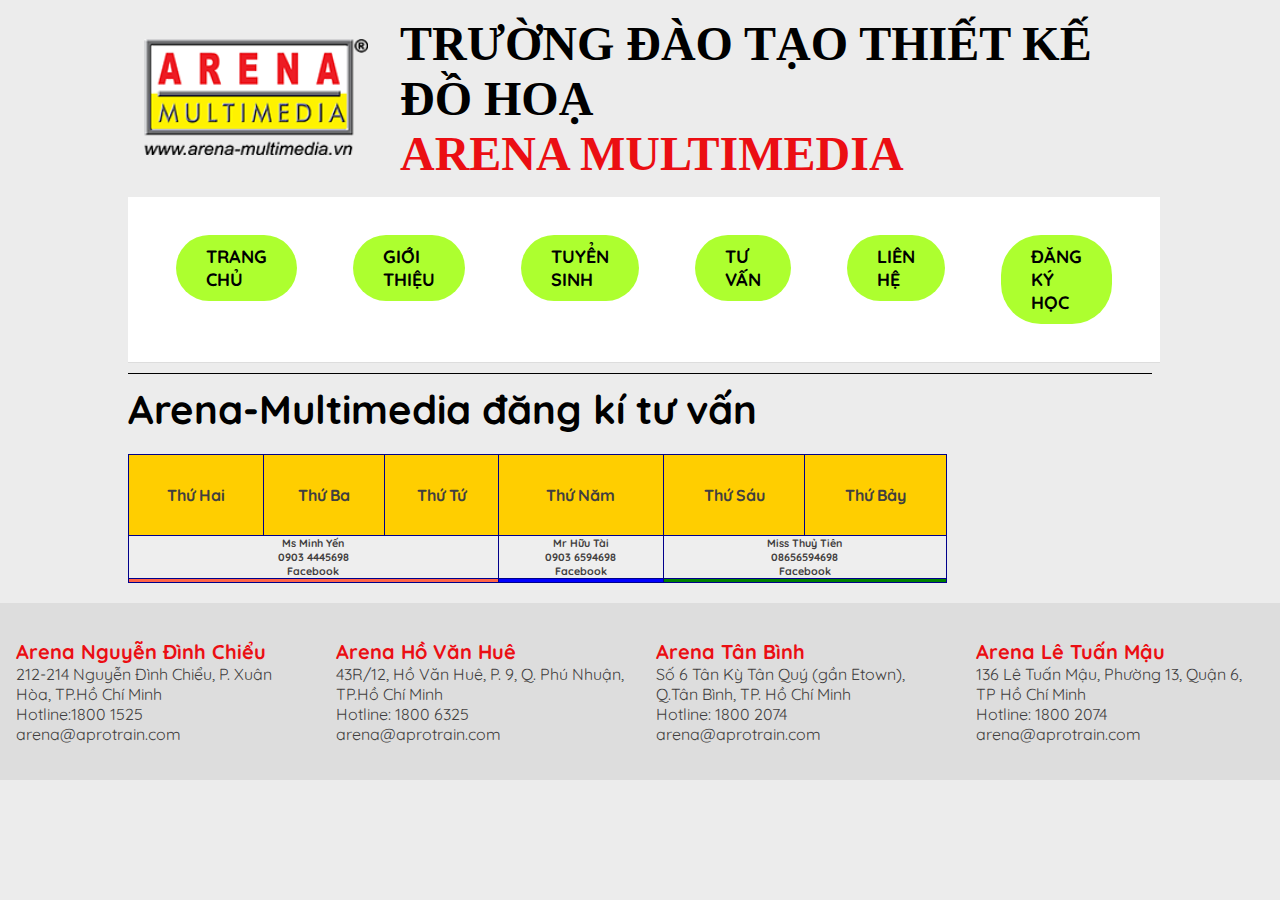
<file: tuvan.html>
<!doctype html>
<html>
	<head>
<meta charset="utf-8">
<title>TRƯỜNG ĐÀO TẠO THIẾT KẾ ĐỒ HOẠ
ARENA MULTIMEDIA</title>
<link rel="icon" type="image/png" href="img/Favicon-1.png">
  <link rel="shortcut icon" type="image/png" href="img/Favicon-1.png">


	<link rel="stylesheet" href="CSS/main_style.css">
	
</head>

<body>
	<div class="container">
		<div class="row">
			<div class="col-3">
				<img src="img/Favicon-1.png" alt="logo-arena" class="img-100">
			</div>
			<div class="col-9">
			<h1 class="text-dark">TRƯỜNG ĐÀO TẠO THIẾT KẾ ĐỒ HOẠ
              <br>
				<span class="text-primary ">ARENA MULTIMEDIA  </span>        
				</h1>
			
			</div>
		</div>
	<div class="row">
			<div class="">
				<nav class="navbar">
					<ul>
						<li><a href="index.html">TRANG CHỦ</a></li>
						<li><a href="gioi_thieu.html">GIỚI THIỆU</a></li>
						<li><a href="tuyensinh.html">TUYỂN SINH</a></li>
						<li><a href="tuvan.html">TƯ VẤN</a></li>
						<li><a href="lienhe.html">LIÊN HỆ</a></li>
						<li><a href="dangkyhoc.html">ĐĂNG KÝ HỌC</a></li>
					</ul>
				</nav>
				</div>
				</div>
		
		      	<div class="full-line"></div>
		<body>
		<h2 class="margin"><a href="dangkiarena.html">Arena-Multimedia đăng kí tư vấn</a></h2>
			<table class="margin" table border="0" width="80%" cellpadding="0" cellspacing="1" bgcolor="darkblue">
	
            <tr height="80" bgcolor="#FFCE00">
                <th>Thứ Hai</th>
                 <th>Thứ Ba</th>
                 <th>Thứ Tứ</th>
                 <th>Thứ Năm</th>
                 <th>Thứ Sáu</th>
                 <th>Thứ Bảy</th>
            </tr>
            <tr align="center" bgcolor="#eee">
                <td colspan="3"> 
                    <h6>Ms Minh Yến<br>0903 4445698<br>Facebook</h6>
                </td>
                 <td> 
                     <h6>Mr Hữu Tài<br>0903 6594698<br>Facebook</h6>
                </td>
                <td colspan="2"> 
                    <h6>Miss Thuỷ Tiên<br>08656594698<br>Facebook</h6>
                </td>
               </tr>
             <tr align="center" height="3">
                <td colspan="3" bgcolor="tomato"> 
                  
                </td>
                 <td bgcolor="blue"> 
                   
                </td>
                <td colspan="2" bgcolor="green"> 
                 
                </td>
               </tr></table>
			
			  
			</body>
		</div>
	
			
		
		
		<footer>
	<div>
	<div class="row">
		<div class="col-3">
			<h5 class="text-primary">Arena Nguyễn Đình Chiểu</h5>
			<p>212-214 Nguyễn Đình Chiểu, P. Xuân Hòa, TP.Hồ Chí Minh</p>
			<p>Hotline:1800 1525</p>			
			<p>arena@aprotrain.com</p>
	</div>
		<div class="col-3">
			<h5 class="text-primary">Arena Hồ Văn Huê</h5>
			<p>43R/12, Hồ Văn Huê, P. 9, Q. Phú Nhuận, TP.Hồ Chí Minh</p>
			<p>Hotline: 1800 6325</p>			
			<p>arena@aprotrain.com</p>
	</div><div class="col-3">
			<h5 class="text-primary">Arena Tân Bình</h5>
			<p>Số 6 Tân Kỳ Tân Quý (gần Etown), Q.Tân Bình, TP. Hồ Chí Minh</p>
			<p>Hotline: 1800 2074</p>			
			<p>arena@aprotrain.com</p>
	</div><div class="col-3">
			<h5 class="text-primary">Arena Lê Tuấn Mậu</h5>
			<p>136 Lê Tuấn Mậu, Phường 13, Quận 6, TP Hồ Chí Minh
</p>
			<p>Hotline: 1800 2074</p>			
			<p>arena@aprotrain.com</p>
	</div>

	
		
	</div>
</div>	
</footer>
				
				
				
				
				
				
				
				
				
				
				
			
	
				
				
			
	</body>
</html>
</file>
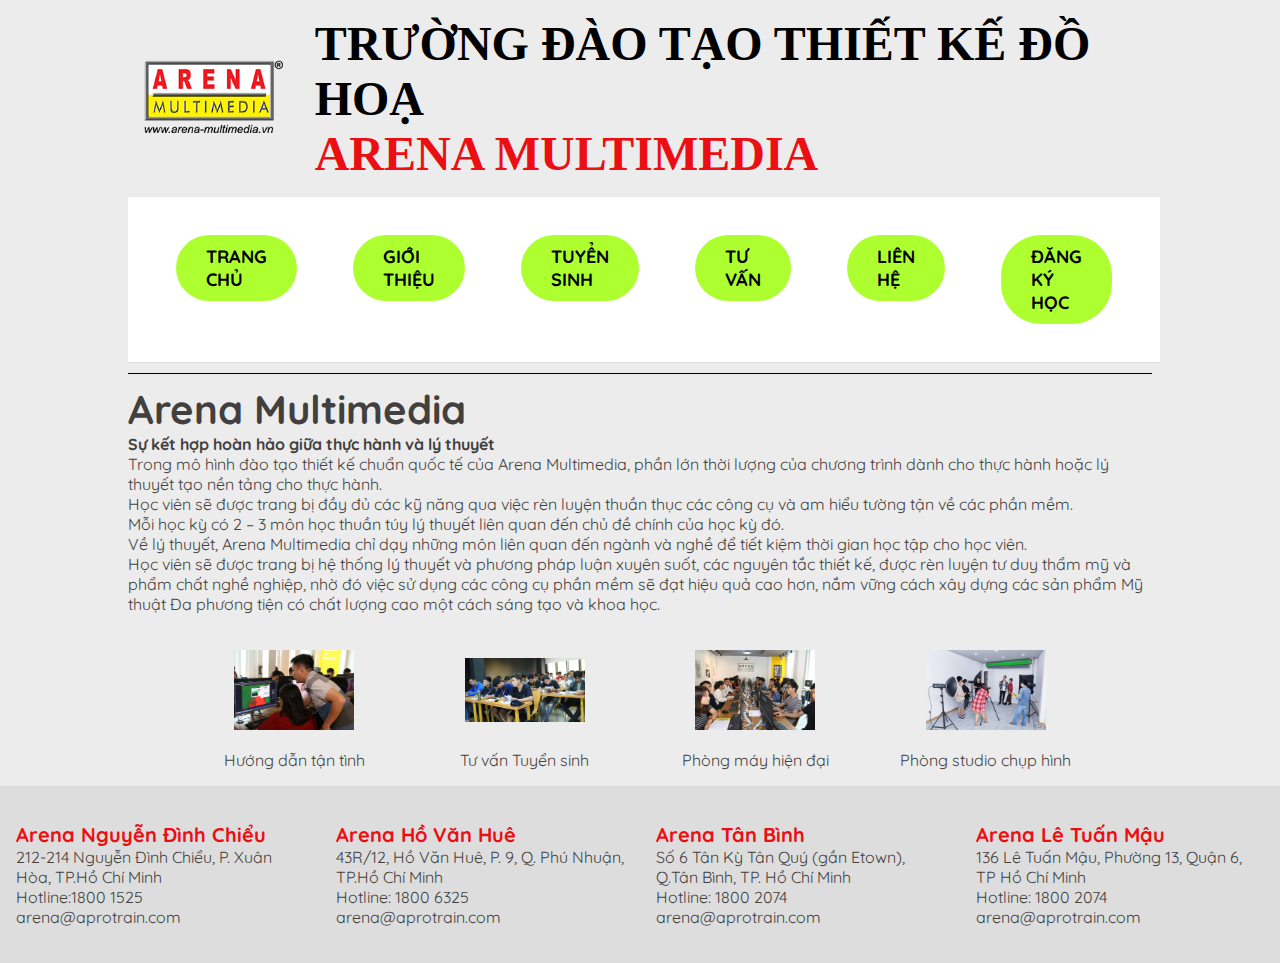
<file: tuyensinh.html>
<!doctype html>
<html>
	<head>
<meta charset="utf-8">
<title>TRƯỜNG ĐÀO TẠO THIẾT KẾ ĐỒ HOẠ
ARENA MULTIMEDIA</title>
<link rel="icon" type="image/png" href="img/Favicon-1.png">
  <link rel="shortcut icon" type="image/png" href="img/Favicon-1.png">
<link rel="stylesheet" href="CSS/main_style.css">
	</head>

<body>
	<div class="container">
		<div class="row">
			<div class="col-2">
				<img src="img/Favicon-1.png" alt="logo-arena" class="img-100">
			</div>
			<div class="col-10">
			<h1 class="text-dark">TRƯỜNG ĐÀO TẠO THIẾT KẾ ĐỒ HOẠ&nbsp; &nbsp; &nbsp; &nbsp; &nbsp; &nbsp; &nbsp; &nbsp;
              <br>
				<span class="text-primary ">ARENA MULTIMEDIA  </span>        
				</h1>
			
			</div>
		</div>
	
		<div class="row">
			<div class="">
				<nav class="navbar">
					<ul>
						<li><a href="index.html">TRANG CHỦ</a></li>
						<li><a href="gioi_thieu.html">GIỚI THIỆU</a></li>
						<li><a href="tuyensinh.html">TUYỂN SINH</a></li>
						<li><a href="tuvan.html">TƯ VẤN</a></li>
						<li><a href="lienhe.html">LIÊN HỆ</a></li>
						<li><a href="dangkyhoc.html">ĐĂNG KÝ HỌC</a></li>
					</ul>
				</nav>
				</div>
				</div>	
		
		<div class="full-line"></div>
			<h2>Arena Multimedia</h2>
				<p><strong>Sự kết hợp hoàn hảo giữa thực hành và lý thuyết</strong></p>
	<p>Trong mô hình đào tạo thiết kế chuẩn quốc tế của Arena Multimedia, phần lớn thời lượng của chương trình dành cho thực hành hoặc lý thuyết tạo nền tảng cho thực hành.</p>
	<p>Học viên sẽ được trang bị đầy đủ các kỹ năng qua việc rèn luyện thuần thục các công cụ và am hiểu tường tận về các phần mềm.</p>
	<p>Mỗi học kỳ có 2 – 3 môn học thuần túy lý thuyết liên quan đến chủ đề chính của học kỳ đó.</p>
				<p>Về lý thuyết, Arena Multimedia chỉ dạy những môn liên quan đến ngành và nghề để tiết kiệm thời gian học tập cho học viên.</p>
	<p>Học viên sẽ được trang bị hệ thống lý thuyết và phương pháp luận xuyên suốt, các nguyên tắc thiết kế, được rèn luyện tư duy thẩm mỹ và phẩm chất nghề nghiệp, nhờ đó việc sử dụng các công cụ phần mềm sẽ đạt hiệu quả cao hơn, nắm vững cách xây dựng các sản phẩm Mỹ thuật Đa phương tiện có chất lượng cao một cách sáng tạo và khoa học.</p>
	<div class="container-2">
				<div class="row">
	<div class="col-3">
		<img src="img/IMG_5379-scaled.webp" alt="" class="img-100-1">		
	<p align="center">Hướng dẫn tận tình</p>
	</div>
	
	
	<div class="col-3">
	<img src="img/IMG_1973_01-scaled.webp" alt="" class="img-100-1">
		<p align="center">Tư vấn Tuyển sinh</p>
	</div>
	
	<div class="col-3">
	<img src="img/IMG_5380-scaled.webp" alt="" class="img-100-1">
		<p align="center">Phòng máy hiện đại</p>
	</div>
	
	<div class="col-3">
	<img src="img/IMGL05581-scaled.webp" alt="" class="img-100-1">
	
	<p align="center">Phòng studio chụp hình</p></div>
	</div>
	</div>
	</div>
	<footer>
	<div>
	<div class="row">
		<div class="col-3">
			<h5 class="text-primary">Arena Nguyễn Đình Chiểu</h5>
			<p>212-214 Nguyễn Đình Chiểu, P. Xuân Hòa, TP.Hồ Chí Minh</p>
			<p>Hotline:1800 1525</p>			
			<p>arena@aprotrain.com</p>
	</div>
		<div class="col-3">
			<h5 class="text-primary">Arena Hồ Văn Huê</h5>
			<p>43R/12, Hồ Văn Huê, P. 9, Q. Phú Nhuận, TP.Hồ Chí Minh</p>
			<p>Hotline: 1800 6325</p>			
			<p>arena@aprotrain.com</p>
	</div><div class="col-3">
			<h5 class="text-primary">Arena Tân Bình</h5>
			<p>Số 6 Tân Kỳ Tân Quý (gần Etown), Q.Tân Bình, TP. Hồ Chí Minh</p>
			<p>Hotline: 1800 2074</p>			
			<p>arena@aprotrain.com</p>
	</div><div class="col-3">
			<h5 class="text-primary">Arena Lê Tuấn Mậu</h5>
			<p>136 Lê Tuấn Mậu, Phường 13, Quận 6, TP Hồ Chí Minh
</p>
			<p>Hotline: 1800 2074</p>			
			<p>arena@aprotrain.com</p>
	</div>

	
		
	</div>
</div>	
</footer>
				
				
				
				
				
				
				
				
		
			</body>
		
			</html>
</file>
<file: CSS/main_style.css>
@charset "utf-8";

@import url('https://fonts.googleapis.com/css2?family=Mea+Culpa&family=Quicksand:wght@300..700&display=swap');

body
{
	background-color:#ECECEC; 
	font-family:"Quicksand",Gotham, "Helvetica Neue", Helvetica, Arial, "sans-serif";
	color: #423F3F; 
	font-size: 16px	
		
	
}
h1
{
	font-size: 48px;
	font-family: Cambria, "Hoefler Text", "Liberation Serif", Times, "Times New Roman", "serif"
}
h2{ font-size: 40px; }
h3{ font-size: 36px}
h4{ font-size: 30px}
h5{ font-size: 20px}
h6{ font-siz: 18px}
.font-script
{
	 font-family: "Mea Culpa", cursive;	
}

.container 
{
	width: 80%;
	margin: auto;
	align-items:flex-end
}

.container-2
{ width: 90%;
  margin: auto;
  align-content: flex-end }


*{ box-sizing: border-box} 
.col-1{ width: 8.33%} 
.col-2{ width: 16.66%}
.col-3{ width: 25%}
.col-4{ width: 33.33%}
.col-5{ width: 41.66%}
.col-6{ width: 50%}
.col-7{ width: 58.33%}
.col-8{ width: 66.66%}
.col-9{ width: 75%}
.col-10{ width: 83.33%}
.col-11{ width: 91.66%}
.col-12{ width: 100%}
[class*="col-"]
{
	border: 1
		px solid red;
	padding: 16px
}
.row
{
	display: flex;
	flex-wrap: wrap
}

.row-1 {
  display: flex;
  justify-content: center; 
}

.img-100{ width: 100%; height: auto}
.text-center{ text-align:center}
.bg-footer

{
	background-color: #9A9A9A;
	padding-top: 50px;
	padding-bottom: 50px
}

.text-primary { color: #EB0E13}
.text-secondary { color: #FFF200}
.text-dark{ color: #000}
.text-light{ color: #eee}
.text-body{ color: #424141}
.text-success{ color: yellow}
.text-danger{ color: orangered}

.bg-primary { background-color:greenyellow}
.bg-secondary { background-color:red}
.bg-dark{ background-color: #000}
.bg-light{ background-color: #ddd}
.bg-success{ background-color: yellow}
.bg-danger{ background-color: orangered}
.bg-footer { background-color: #ddd}
a{
	color:#000000; 
	text-decoration:#fff;  
	font-weight: bold;
}
a:hover{ color:red; }

.btn-primary {
	background-color:greenyellow;
	color: #000000;
	border-radius: 50px; 
	padding: 8px 16px;
	font-weight: 600
}
.btn-primary:hover
{
	background-color: red;
	color: #fff
}

.navbar ul
{  
	margin: 0;
	padding: 0;
	list-style: none;
	display: flex
		
}
.navbar ul li
{
	
}
.navbar ul li a
{
	padding:10px 30px;
	background-color:greenyellow;
	color: #000000;
	margin: 28px;
	display: block;
	border-radius: 40px;
	font-size: 18px; 
}

.navbar ul li a:hover
{
	background-color:red;
	text-decoration-color:#FFFFFF
}

.img-100-1 {
  width: 120px;   
  height: 120px;
  object-fit: contain; 
  margin: 0 auto; 
  display: block;
}
.row {
  display: flex;
  justify-content: space-around; 
  align-items: center; 
  flex-wrap: wrap;
}
.w-25 {
  text-align: center;
}

.logo img {
  width: 250px;   
  height: auto;  
}


footer {
  width: 100%;          
  margin: 0;           
  padding: 20px 0;      
  background: #ddd  
}

footer .footer-container {
  display: flex;           
  justify-content: space-around; 
  flex-wrap: wrap;          
  max-width: 1200px;        
  margin: auto;            
}
.full-line {
  border-bottom: 1px solid #000; 
  padding: 5px 0;                
  margin-bottom: 10px;           
}

.custom-line {
  border: none;
  border-top: 2px solid #3C3A3A; 
  width: 100%;               
  margin: 10px 0;       
}


.card {
  flex: 1;                
  display: flex;
  flex-direction: column; 
  justify-content: space-between; 
  background: #fff;
  border-radius: 8px;
  box-shadow: 0 4px 8px rgba(0,0,0,0.1);
  padding: 16px;
  margin: 10px;
}

hr {
  margin: 10px 0 20px;
  border: 0;
  border-top: 1px solid #ccc;
}

.col img {
  width: 100%;
  height: 100%;
  object-fit: cover;  
}

.block {
  margin-bottom: 15px; 
}


* {
  margin: 0;
  padding: 0;
  box-sizing: border-box;
}

.navbar {
  display: flex;
  align-items: center;
  justify-content: space-between;
  background: #fff;           
  padding: 10px 20px;
  border-bottom: 1px solid #ddd;
  position: sticky;            
  top: 0;
  z-index: 1000;
}

.logo img {
  height: 50px;
	width: auto;
}

.menu ul {
  list-style: none;
  display: flex;
  gap: 3px;
}

.menu a {
  text-decoration: none;
  color: #000;
  font-weight: bold;
  transition: 0.3s;
	border-radius: 40px
}

.menu a:hover {
  background-color: #f00; 
	text-decoration-color: #000000

}

.btn-register {
  background: #FFD500;
  color: #000;
  padding: 8px 18px;
  border-radius: 40px;
  font-weight: bold;
  text-decoration: none;
 
}

.btn-register:hover {
  background: #f1c40f;
}

.banner {
  position: relative;
  width: auto;
  height: auto; /* chỉnh theo banner của bạn */
  overflow: hidden;
  margin-bottom: 50px
}
.banner img {
  width: 100%;
  height: 100%;
  object-fit: cover; /* ảnh sẽ co giãn đầy đủ mà không méo */
  display: block;
	
}

.margin
{
	margin-bottom: 20px
}

.banner .overlay {
  position: absolute;
  inset: 0; /* thay cho top, right, bottom, left */
  background: linear-gradient(to top, rgba(0,0,0,0.8), rgba(0,0,0,0));
}

.banner .text {
  position: absolute;
  bottom: 20px;
  left: 30px;
  color: #fff;
  font-size: 28px;
  font-weight: bold;
}

.program-card {
  display: flex;
  align-items: flex-start;
  background: #fff;
  padding: 20px;
  border-radius: 12px;
  box-shadow: 0 4px 12px rgba(0,0,0,0.2);
  margin-bottom: 30px;
  gap: 20px;
}
.program-image img {
  width: 250px; 
	height: auto;
  border-radius: 8px;
  object-fit: cover;
  display: block;
	 box-shadow: 0 4px 12px rgba(0,0,0,0.2);
}
.container-fluid
{
background-color:greenyellow;	
width: 100%;
padding: 8px 18px;	
}

.intro-box-p
{
	margin-bottom: 30px
}
</file>
